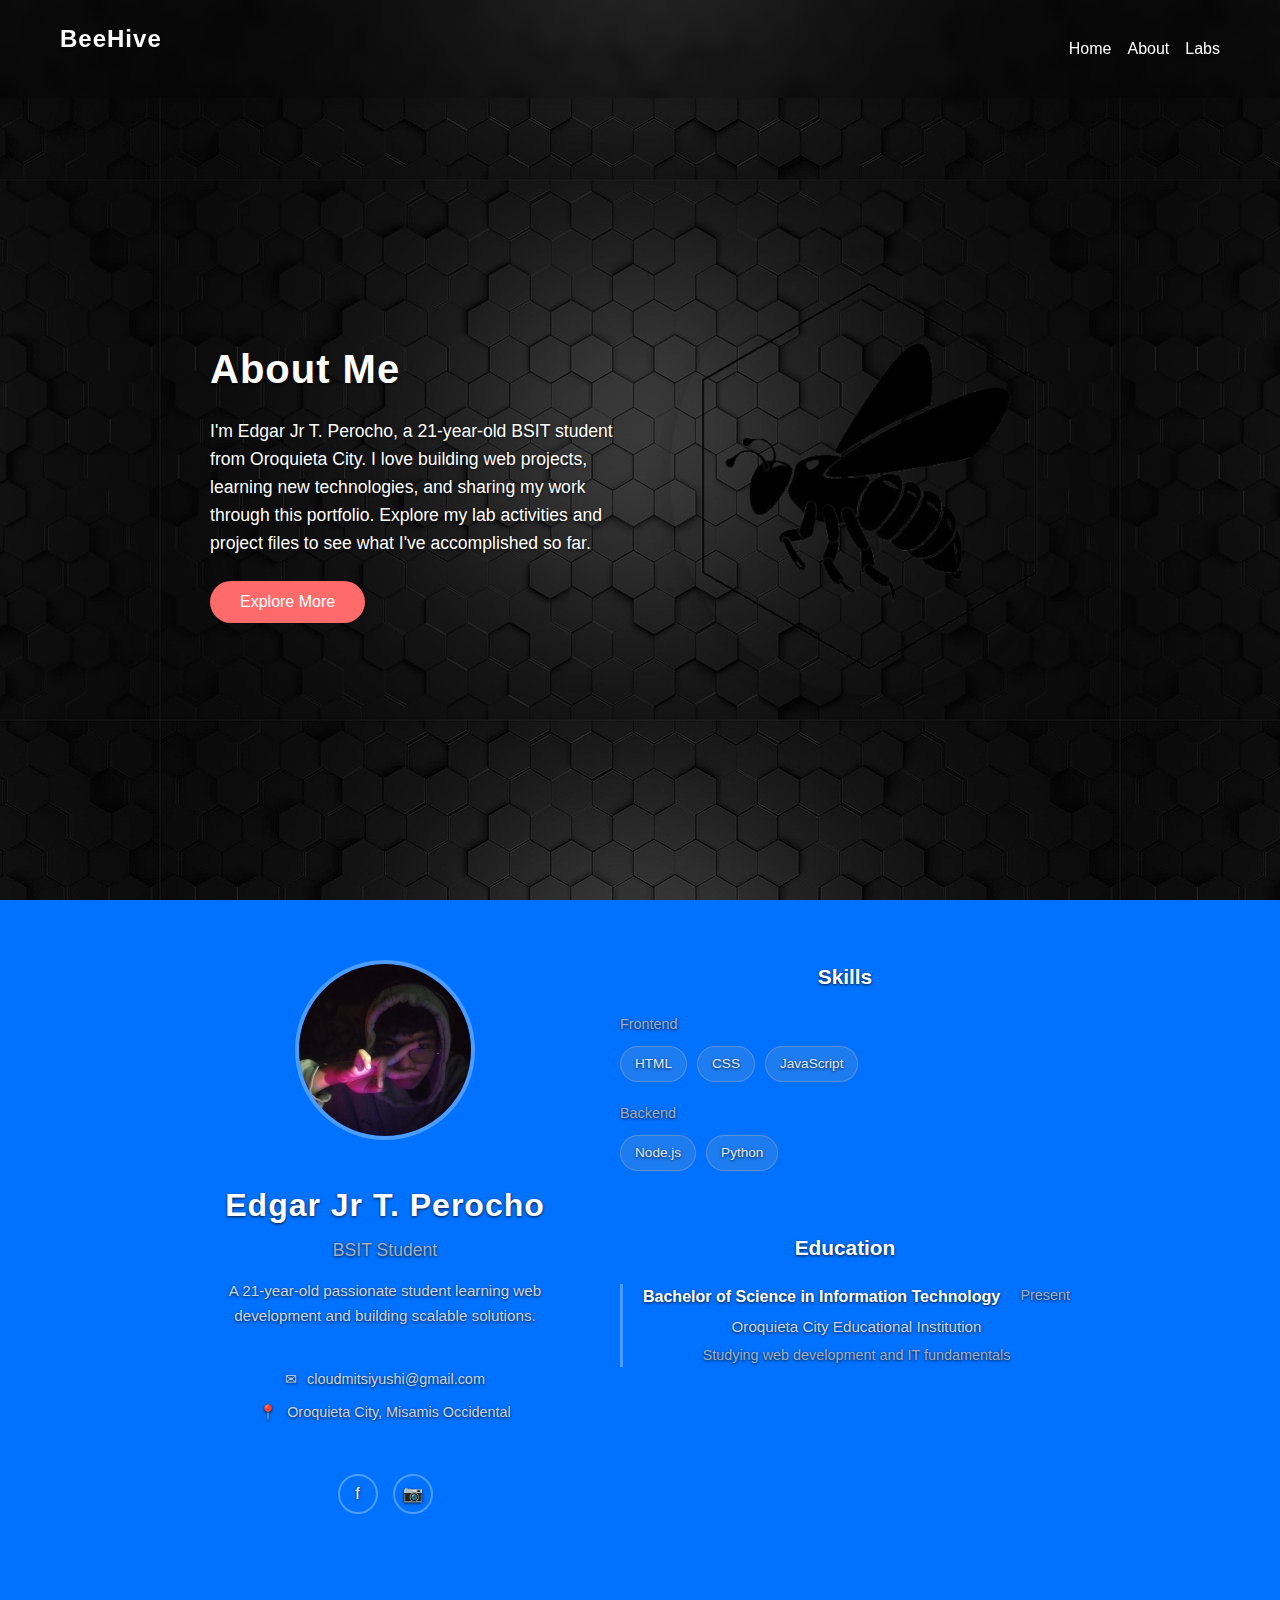
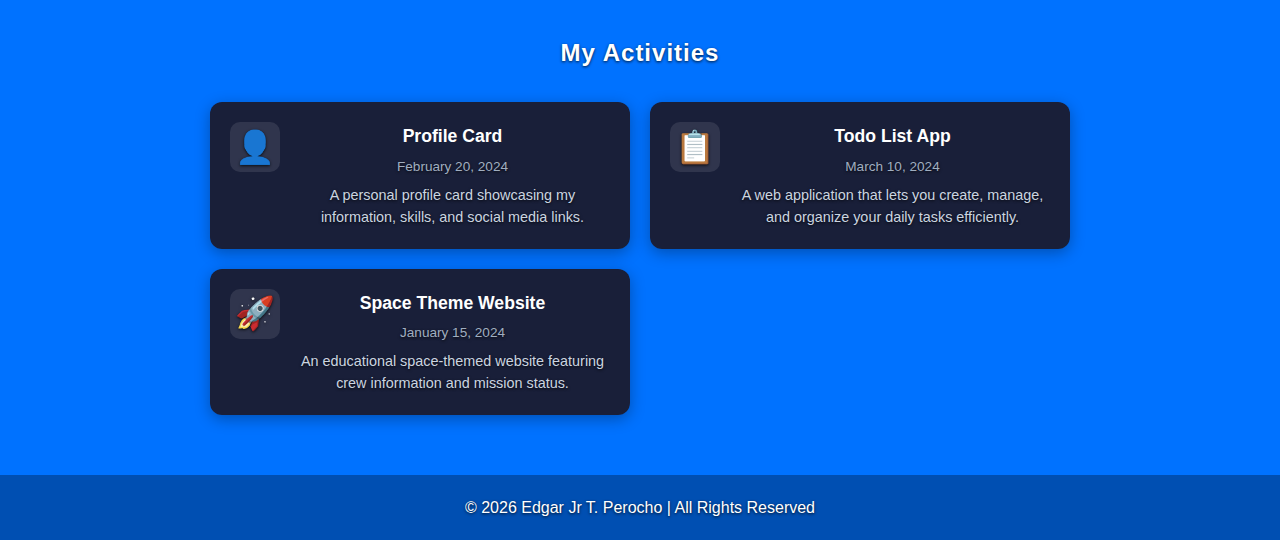
<file: My_Portfolio_Perocho/index.html>
<!DOCTYPE html>
<html lang="en">
<head>
    <meta charset="UTF-8">
    <title>My Portfolio</title>
    <meta name="viewport" content="width=device-width, initial-scale=1.0">
    <link rel="stylesheet" href="style.css">
    
</head>
<body>

<header>
    <nav class="main-nav">
        <h1 class="logo">BeeHive</h1>
        <ul>
            <li><a href="#">Home</a></li>
            <li><a href="#biodata">About</a></li>
            <li><a href="#labs">Labs</a></li>
        </ul>
    </nav>
</header>

<section class="hero">
    <div class="hero-text">
        <h2>About Me</h2>
        <p>I'm Edgar Jr T. Perocho, a 21-year-old BSIT student from Oroquieta City. I love
            building web projects, learning new technologies, and sharing my work through
            this portfolio. Explore my lab activities and project files to see what I've
            accomplished so far.</p>
        <button onclick="exploreMore()" class="hero-btn">Explore More</button>
    </div>
    <div class="hero-image">
        
        <img src="images/Icon.png" alt="Profile Icon">
    </div>
</section>

<section id="biodata" class="biodata">
    <div class="biodata-container">
        <div class="biodata-left">
            <img src="2/profile-card_Perocho/image/me.jpg" alt="Profile Picture" class="biodata-profile-img">
            <h2>Edgar Jr T. Perocho</h2>
            <p class="biodata-title">BSIT Student</p>
            <p class="biodata-description">A 21-year-old passionate student learning web development and building scalable solutions.</p>
            
            <div class="biodata-info">
                <p><span class="icon">✉</span> cloudmitsiyushi@gmail.com</p>
                <p><span class="icon">📍</span> Oroquieta City, Misamis Occidental</p>
            </div>
            
            <div class="biodata-socials">
                <a href="https://www.facebook.com/holy.titi.69" target="_blank">f</a>
                <a href="https://www.instagram.com/cloudyyyyyss?igsh=MTU1YWtveGJpbmdqOQ==" target="_blank">📷</a>
            </div>
        </div>
        
        <div class="biodata-right">
            <div class="biodata-section">
                <h3>Skills</h3>
                <div class="skills-category">
                    <p class="skills-label">Frontend</p>
                    <div class="skills-tags">
                        <span class="skill-tag">HTML</span>
                        <span class="skill-tag">CSS</span>
                        <span class="skill-tag">JavaScript</span>
                    </div>
                </div>
                <div class="skills-category">
                    <p class="skills-label">Backend</p>
                    <div class="skills-tags">
                        <span class="skill-tag">Node.js</span>
                        <span class="skill-tag">Python</span>
                    </div>
                </div>
            </div>
            
            <div class="biodata-section">
                <h3>Education</h3>
                <div class="education-item">
                    <div class="education-header">
                        <p class="education-course">Bachelor of Science in Information Technology</p>
                        <p class="education-year">Present</p>
                    </div>
                    <p class="education-school">Oroquieta City Educational Institution</p>
                    <p class="education-description">Studying web development and IT fundamentals</p>
                </div>
            </div>
        </div>
    </div>
</section>

<section id="labs" class="labs">
    <h2>My Activities</h2>
    <div class="activities-grid">
        <a href="2/profile-card_Perocho/index.html" class="activity-card">
            <div class="activity-icon">👤</div>
            <div class="activity-content">
                <h3>Profile Card</h3>
                <p class="activity-date">February 20, 2024</p>
                <p class="activity-desc">A personal profile card showcasing my information, skills, and social media links.</p>
            </div>
        </a>
        <a href="3/ToDoLists/index.html" class="activity-card">
            <div class="activity-icon">📋</div>
            <div class="activity-content">
                <h3>Todo List App</h3>
                <p class="activity-date">March 10, 2024</p>
                <p class="activity-desc">A web application that lets you create, manage, and organize your daily tasks efficiently.</p>
            </div>
        </a>
        <a href="1/IT223_Perocho/index.html" class="activity-card">
            <div class="activity-icon">🚀</div>
            <div class="activity-content">
                <h3>Space Theme Website</h3>
                <p class="activity-date">January 15, 2024</p>
                <p class="activity-desc">An educational space-themed website featuring crew information and mission status.</p>
            </div>
        </a>
    </div>
</section>

<footer>
    <p>© 2026 Edgar Jr T. Perocho | All Rights Reserved</p>
</footer>

<script src="script.js"></script>
</body>
</html>
</file>
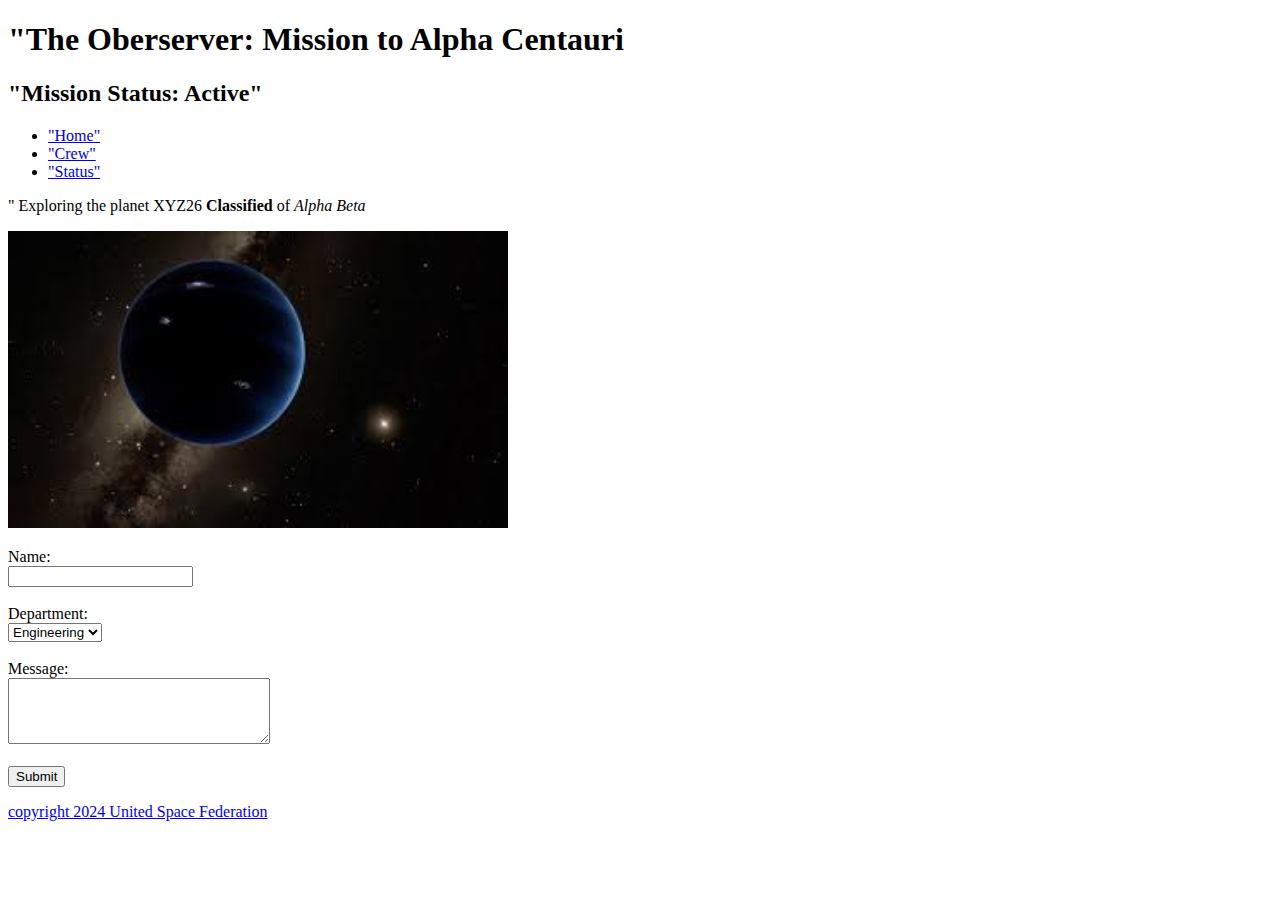
<file: My_Portfolio_Perocho/1/IT223_Perocho/index.html>
<!DOCTYPE html>
<html lang="en">
<head>
    <meta charset="UTF-8">
    <meta name="viewport" content="width=device-width, initial-scale=1.0">
    <title>"Mission Control"</title>
</head>
<body>
    <header>
        <h1>"The Oberserver: Mission to Alpha Centauri</h1>
        <h2>"Mission Status: Active"</h2>
    <nav>
        <ul>
            <li><a href="index.html">"Home"</a></li>
            <li><a href="crew.html">"Crew"</a></li>
            <li><a href="status.html">"Status"</a></li>
            </ul>
    </nav>
    </header>               
    
    <main>
        <p> " Exploring the planet XYZ26 <strong>Classified</strong> of <em>Alpha Beta</em>
        <p>
            <img src="images/xyz.jpg" alt = "planet" width ="500">
        </main>

  <form>
        <label>Name:</label><br>
        <input type="text"><br><br>

        <label>Department:</label><br>
        <select>
            <option>Engineering</option>
            <option>Life Support</option>
        </select><br><br>
        <label>Message:</label><br>
        <textarea rows="4"cols="30"></textarea><br><br>

        <button>Submit</button>
    </form>

    <footer>
        <p>
            <a href="https://www.nasa.gov" target="blank">
                copyright 2024 United Space Federation
            </a>
        </p>
    </footer>
     </body>
</html>
</file>
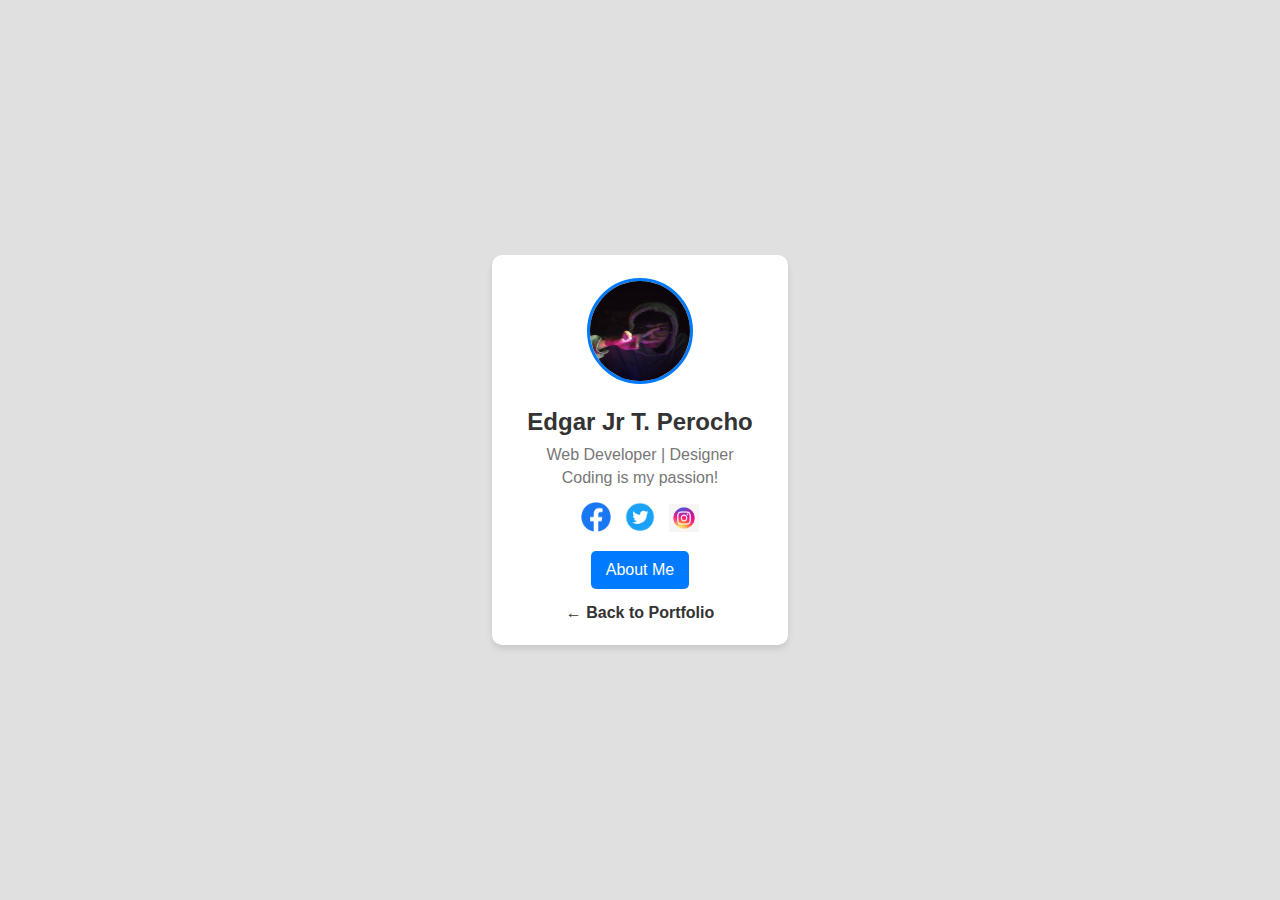
<file: My_Portfolio_Perocho/2/profile-card_Perocho/index.html>
<!DOCTYPE html>
<html lang="en">
<head>
  <meta charset="UTF-8">
  <meta name="viewport" content="width=device-width, initial-scale=1.0">
  <title>Personal Profile</title>
  <link rel="stylesheet" href="style.css">
</head>
<body>
  <div class="card profile-card">

    <img src="image/me.jpg" alt="Profile Picture" width="250" class="profile-img">
     

    <h2>Edgar Jr T. Perocho</h2>
    <p class="role">Web Developer | Designer</p>
    <p class="tagline">Coding is my passion!</p>

    <div class="social-icons">
      <a href="https://www.facebook.com/holy.titi.69" target="_blank" rel="noopener noreferrer"><img src="image/facebook.png" alt="Facebook" width="50"></a>
      <a href="https://www.instagram.com/cloudyyyyyss?igsh=MTU1YWtveGJpbmdqOQ==" target="_blank" rel="noopener noreferrer"><img src="image/twitter.png" alt="Instagram" width="50"></a>
      <a href="#"><img src="image/insta.jpg" alt="Instagram" width="50"></a>
    </div>

    <a href="about.html" class="btn">About Me</a>
    <a href="../../index.html" style="display: block; margin-top: 15px; font-weight: bold; text-align: center; color: #333; text-decoration: none;">← Back to Portfolio</a>
  </div>

</body>
</html>
</file>
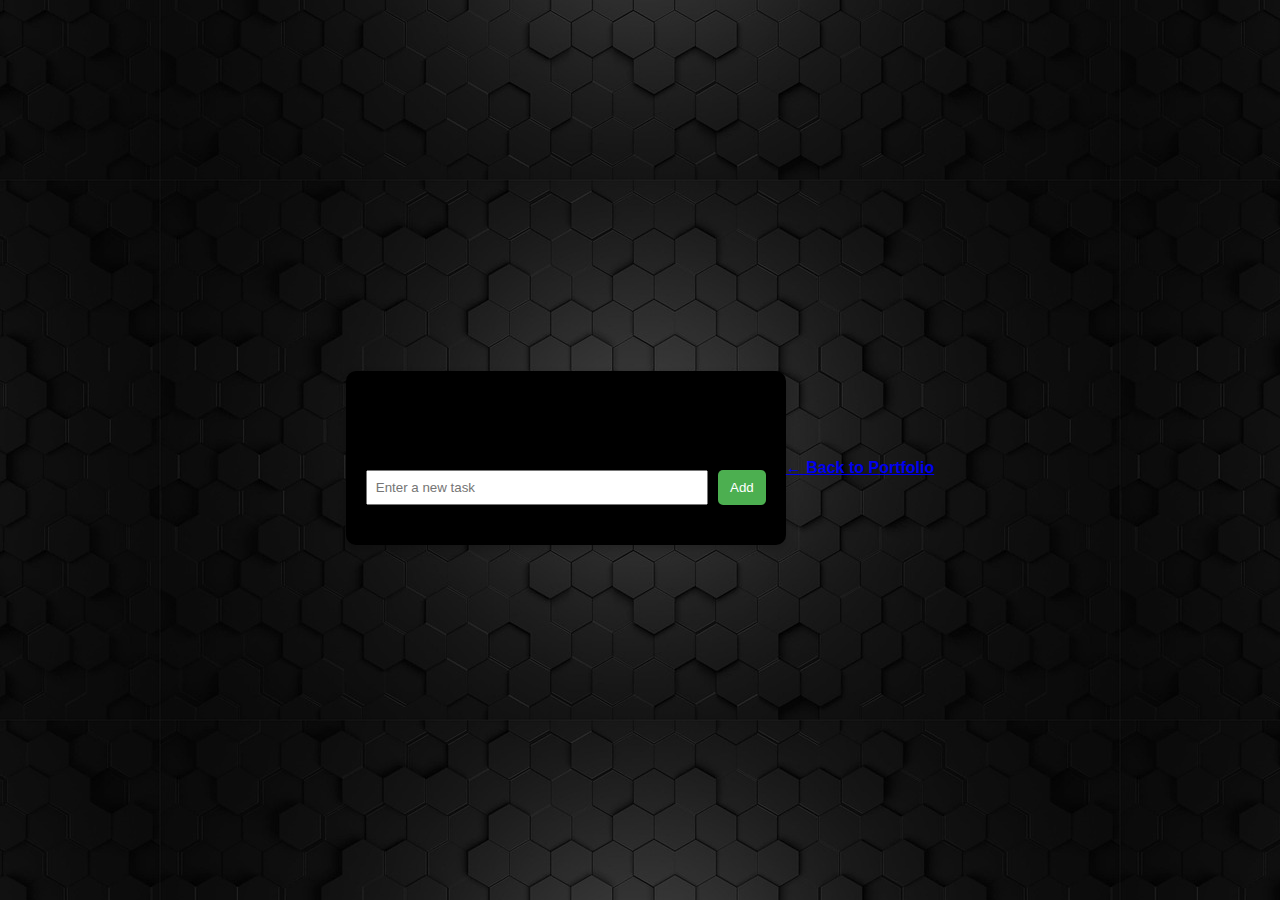
<file: My_Portfolio_Perocho/3/ToDoLists/index.html>
<!DOCTYPE html>
<html lang="en">
<head>
    <meta charset="UTF-8">
    <title>Dynamic To-Do List</title>
    <link rel="stylesheet" href="style.css">
</head>
<body>

    <div class="container">
        <h1>My To-Do List</h1>

        <div class="input-section">
            <input type="text" id="taskInput" placeholder="Enter a new task">
            <button id="addBtn">Add</button>
        </div>

        <ul id="taskList"></ul>
    </div>

    <a href="../../index.html" style="display: block; margin-top: 20px; font-weight: bold; text-align: center;">← Back to Portfolio</a>

    <script src="script.js"></script>
</body>
</html>
</file>
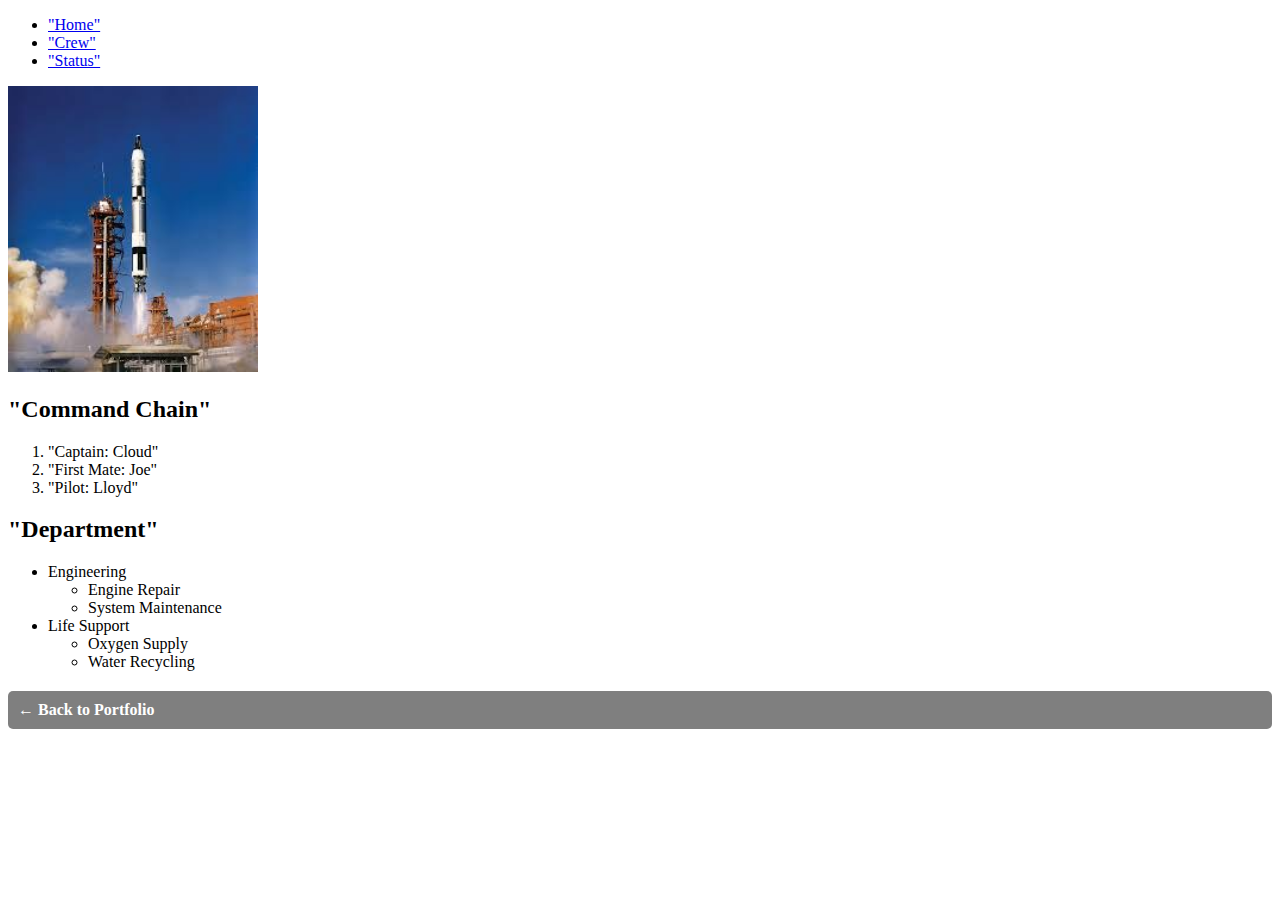
<file: My_Portfolio_Perocho/1/IT223_Perocho/crew.html>
<!DOCTYPE html>
<html lang="en">
<head>
    <meta charset="UTF-8">
    <meta name="viewport" content="width=device-width, initial-scale=1.0">
    <title>Crew</title>
</head>
<body>
    <header>
    <main>
         <nav>
        <ul>
            <li><a href="index.html">"Home"</a></li>
            <li><a href="crew.html">"Crew"</a></li>
            <li><a href="status.html">"Status"</a></li>

            </ul>

        <img src="images/rocket.jpg" alt = "rocket" width ="250">
    </nav>
        <h2>"Command Chain"</h2>
        <ol>
            <li>"Captain: Cloud"</li>
            <li>"First Mate: Joe"</li>
            <li>"Pilot: Lloyd"</li>
        </ol>
        <h2>"Department"</h2>
        <ul>
            <li>Engineering
                <ul>
                    <li>Engine Repair</li>
                    <li>System Maintenance</li>
               </li>
            </ul>
        
            <li>Life Support
                <ul>
                    <li>Oxygen Supply</li>
                    <li>Water Recycling</li>
                </ul>

            </li>
        
        
    </main>
    </header>
<main>
    
    
</main>

<footer>
    <a href="../../index.html" style="display: block; margin-top: 20px; padding: 10px; font-weight: bold; color: #fff; background: rgba(0,0,0,0.5); border-radius: 5px; text-decoration: none;">← Back to Portfolio</a>
</footer>

</body>
</html>
</file>
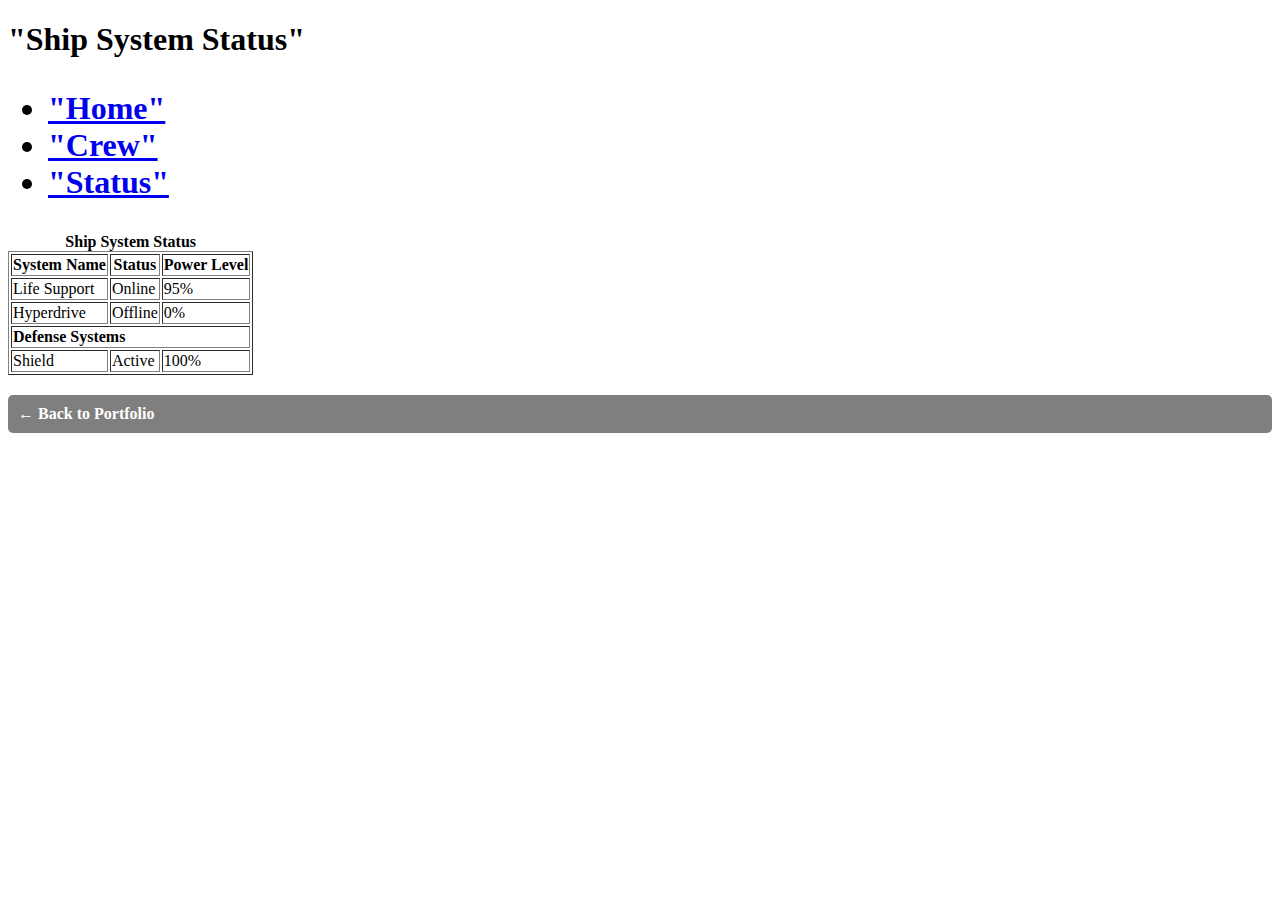
<file: My_Portfolio_Perocho/1/IT223_Perocho/status.html>
<!DOCTYPE html>
<html lang="en">
<head>
    <meta charset="UTF-8">
    <meta name="viewport" content="width=device-width, initial-scale=1.0">
    <title>Status</title>
</head>
<body>
    <header>
        <h1>"Ship System Status"</1>
    <nav>
        <ul>
            <li><a href="index.html">"Home"</a></li>
            <li><a href="crew.html">"Crew"</a></li>
            <li><a href="status.html">"Status"</a></li>
        </ul>
    </nav>
</header>

<main>
 
  <table border="1">
    <caption><strong>Ship System Status</strong></caption>
    
    <thead>
        <tr>
            <th>System Name</th>
            <th>Status</th>
            <th>Power Level</th>
        </tr>
    </thead>
    
    <tbody>
        <tr>
           <td>Life Support</td>
           <td>Online</td>
           <td>95%</td>
       </tr>

       <tr>
           <td>Hyperdrive</td>
           <td>Offline</td>
           <td>0%</td>
       </tr>

            <td colspan="3"><strong>Defense Systems</strong></td>
       <tr>
           <td>Shield</td>
           <td>Active</td>
           <td>100%</td>
       </tr>
  </tbody>
</table>

</main>

<footer>
    <a href="../../index.html" style="display: block; margin-top: 20px; padding: 10px; font-weight: bold; color: #fff; background: rgba(0,0,0,0.5); border-radius: 5px; text-decoration: none;">← Back to Portfolio</a>
</footer>

 </table>
</body>
</html>
</file>
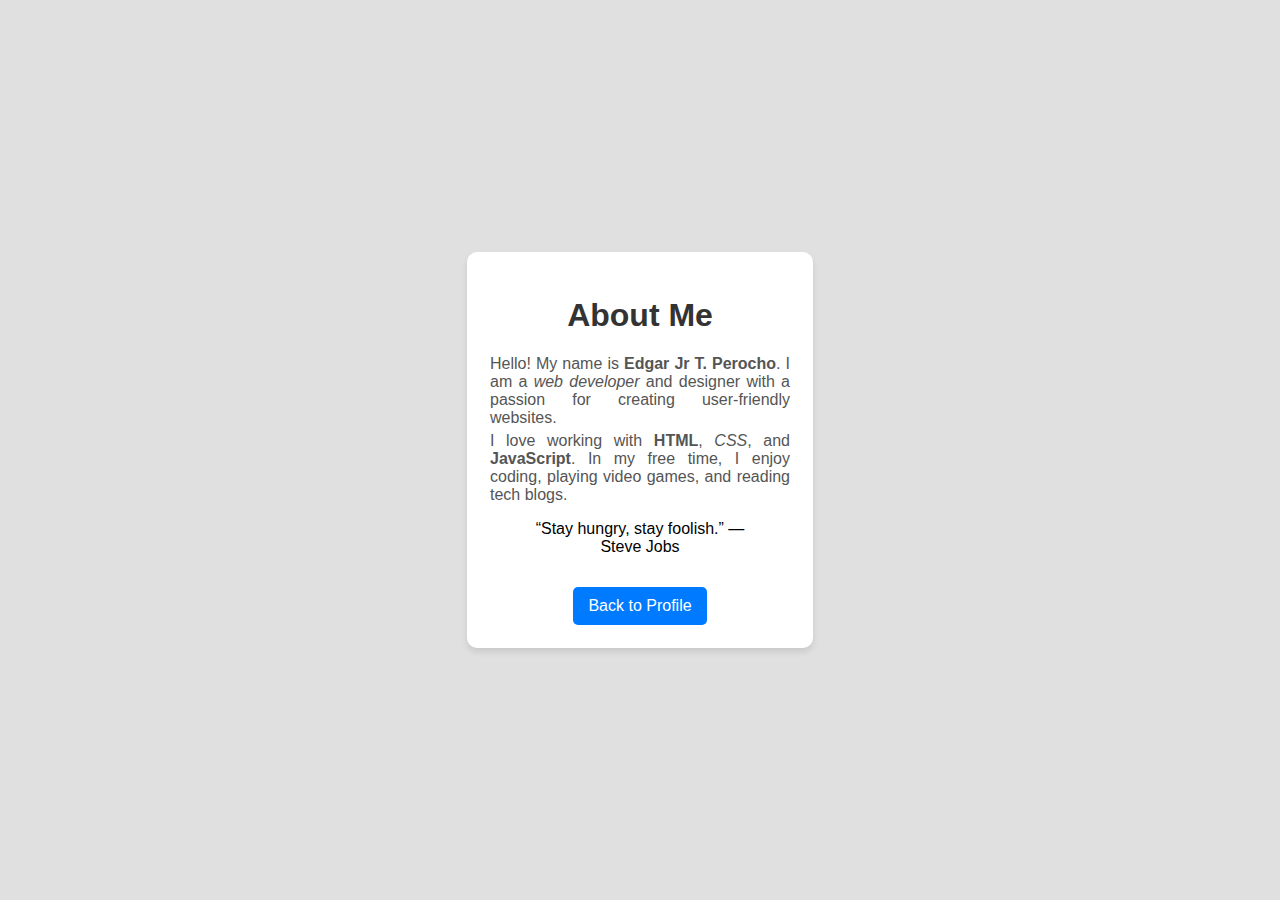
<file: My_Portfolio_Perocho/2/profile-card_Perocho/about.html>
<!DOCTYPE html>
<html lang="en">
<head>
  <meta charset="UTF-8">
  <meta name="viewport" content="width=device-width, initial-scale=1.0">
  <title>About Me</title>
  <link rel="stylesheet" href="style.css">
</head>
<body>

  <main class="card about-container">
    <h1>About Me</h1>

    <p>
      Hello! My name is <strong>Edgar Jr T. Perocho</strong>. I am a
      <em>web developer</em> and <span class="underline">designer</span>
      with a passion for creating user-friendly websites.
    </p>

    <p>
      I love working with <strong>HTML</strong>, <em>CSS</em>, and
      <strong>JavaScript</strong>. In my free time, I enjoy coding,
      playing video games, and reading tech blogs.
    </p>

    <blockquote>
      “Stay hungry, stay foolish.” — Steve Jobs
    </blockquote>

    <a href="index.html" class="btn">Back to Profile</a>
  </main>

</body>
</html>
</file>
<file: My_Portfolio_Perocho/style.css>
* {
    margin: 0;
    padding: 0;
    box-sizing: border-box;
    font-family: 'Segoe UI', Tahoma, Geneva, Verdana, sans-serif;
}

body {
    background-image: url("images/Background.jpg"), 
                      linear-gradient(135deg, #00c6ff 0%, #0072ff 100%);
    background-attachment: fixed;
    background-position: center;
    background-size: auto;
    background-repeat: repeat;
    background-color: #0072ff;
    color: #fff;
    text-align: center;
    line-height: 1.6;
    overflow-x: hidden;
    image-rendering: auto;
}


body,
h1, h2, h3, li, a {
    color: #fff;
    text-shadow: 0 1px 3px rgba(0,0,0,0.8);
}

/* avoid shadows on paragraphs since they often sit on light cards */
p {
    color: #fff;
}

.card {
    color: #333;
    text-shadow: none;
}

/* explicitly strip shadows from any text inside a card container */
.card h1, .card h2, .card h3, .card p, .card li, .card a {
    color: #333;
    text-shadow: none;
}


.main-nav a {
    color: #fff;
}


header {
    background: rgba(0,0,0,0.6); 
    backdrop-filter: blur(8px);
    padding: 20px 0;
    box-shadow: 0 4px 20px rgba(0,0,0,0.2);
    position: fixed;
    width: 100%;
    top: 0;
    z-index: 1000;
}
a {
    color: inherit;
}

a:hover {
    opacity: 0.8;
}

/* Navigation */
.main-nav {
    display: flex;
    justify-content: space-between;
    align-items: center;
    max-width: 1200px;
    margin: 0 auto;
    padding: 0 20px;
}

.main-nav .logo {
    font-size: 1.5rem;
    font-weight: bold;
}

.main-nav ul {
    list-style: none;
    display: flex;
    gap: 1rem;
}

.main-nav a {
    text-decoration: none;
    font-weight: 500;
    color: #fff;
}

/* Header */
header {
    background: rgba(0,0,0,0.25);
    backdrop-filter: blur(8px);
    padding: 20px 0;
    box-shadow: 0 4px 20px rgba(0,0,0,0.2);
    position: fixed;
    width: 100%;
    top: 0;
    z-index: 1000;
}

/* Hero */
.hero {
    display: flex;
    align-items: center;
    justify-content: center;
    padding: 120px 20px 60px;
    gap: 40px;
    min-height: 100vh;
}

.hero-text {
    max-width: 500px;
    text-align: left;
}

.hero-text h2 {
    font-size: 2.5rem;
    margin-bottom: 1rem;
}

.hero-text p {
    font-size: 1.1rem;
    margin-bottom: 1.5rem;
}

.hero-btn {
    padding: 12px 30px;
    border: none;
    border-radius: 30px;
    background: #ff6b6b;
    color: white;
    font-size: 16px;
    cursor: pointer;
    transition: 0.3s;
}

.hero-btn:hover {
    background: #ff4757;
}

.hero-image img {
    max-width: 400px;
    border-radius: 50%;
    box-shadow: 0 10px 25px rgba(0,0,0,0.2);
    /* no border or background as requested */
    border: none;
    background-color: transparent;
}

/* Sections */
section {
    padding: 60px 20px;
    max-width: 900px;
    margin: 0 auto;
    position: relative;
}

h1, h2 {
    margin-bottom: 20px;
    letter-spacing: 1px;
}

/* card style utility */
.card {
    background: rgba(255,255,255,0.9);
    color: #333;
    border-radius: 12px;
    padding: 30px;
    box-shadow: 0 10px 25px rgba(0,0,0,0.15);
}

/* Biodata */
.biodata {
    background: none;
    padding: 60px 20px;
}

.biodata-container {
    display: grid;
    grid-template-columns: 350px 1fr;
    gap: 60px;
    max-width: 1200px;
    margin: 0 auto;
    align-items: start;
}

.biodata-left {
    text-align: center;
    display: flex;
    flex-direction: column;
    align-items: center;
}

.biodata-profile-img {
    width: 180px;
    height: 180px;
    border-radius: 50%;
    margin-bottom: 20px;
    border: 4px solid rgba(255,255,255,0.3);
    object-fit: cover;
}

.biodata-left h2 {
    color: #fff;
    font-size: 2rem;
    margin: 20px 0 5px 0;
    text-shadow: 0 1px 3px rgba(0,0,0,0.8);
}

.biodata-title {
    color: #a0aec0;
    font-size: 1.1rem;
    margin-bottom: 15px;
}

.biodata-description {
    color: #cbd5e0;
    font-size: 0.95rem;
    line-height: 1.6;
    margin-bottom: 30px;
}

.biodata-info {
    text-align: left;
    margin-bottom: 20px;
    width: 100%;
}

.biodata-info p {
    color: #cbd5e0;
    margin: 10px 0;
    font-size: 0.9rem;
    display: flex;
    align-items: center;
    justify-content: center;
}

.biodata-info .icon {
    margin-right: 10px;
}

.biodata-socials {
    display: flex;
    gap: 15px;
    justify-content: center;
    margin-top: 20px;
}

.biodata-socials a {
    width: 40px;
    height: 40px;
    border-radius: 50%;
    border: 2px solid rgba(255,255,255,0.3);
    display: flex;
    align-items: center;
    justify-content: center;
    color: #fff;
    text-decoration: none;
    transition: all 0.3s;
}

.biodata-socials a:hover {
    border-color: #fff;
    background: rgba(255,255,255,0.1);
}

.biodata-right {
    display: flex;
    flex-direction: column;
    gap: 40px;
}

.biodata-section h3 {
    color: #fff;
    font-size: 1.3rem;
    margin-bottom: 20px;
    text-shadow: 0 1px 3px rgba(0,0,0,0.8);
}

.skills-category {
    margin-bottom: 20px;
}

.skills-label {
    color: #a0aec0;
    font-size: 0.9rem;
    margin-bottom: 10px;
    display: flex;
    align-items: center;
}

.skills-tags {
    display: flex;
    flex-wrap: wrap;
    gap: 10px;
}

.skill-tag {
    background: rgba(148, 163, 184, 0.2);
    border: 1px solid rgba(148, 163, 184, 0.5);
    color: #e2e8f0;
    padding: 6px 14px;
    border-radius: 20px;
    font-size: 0.85rem;
}

.education-item {
    border-left: 3px solid rgba(255,255,255,0.3);
    padding-left: 20px;
    margin-bottom: 25px;
}

.education-header {
    display: flex;
    justify-content: space-between;
    align-items: flex-start;
    margin-bottom: 5px;
}

.education-course {
    color: #fff;
    font-weight: 600;
    margin: 0;
}

.education-year {
    color: #a0aec0;
    font-size: 0.9rem;
    margin: 0;
}

.education-school {
    color: #cbd5e0;
    margin: 5px 0;
    font-size: 0.95rem;
}

.education-description {
    color: #a0aec0;
    margin: 5px 0 0 0;
    font-size: 0.9rem;
}

@media (max-width: 768px) {
    .biodata-container {
        grid-template-columns: 1fr;
        gap: 40px;
    }
}

/* Lab Section */
.labs {
    background: none;
}

/* ensure heading on labs section is white for contrast */
.labs h2 {
    color: #fff;
    text-shadow: 0 1px 3px rgba(0,0,0,0.8);
}

/* Activities Grid */
.activities-grid {
    display: grid;
    grid-template-columns: repeat(auto-fit, minmax(280px, 1fr));
    gap: 20px;
    margin-top: 30px;
}

.activity-card {
    background: rgba(26, 26, 46, 0.95);
    border-radius: 12px;
    padding: 20px;
    display: flex;
    align-items: flex-start;
    gap: 15px;
    box-shadow: 0 4px 15px rgba(0, 0, 0, 0.3);
    transition: transform 0.3s, box-shadow 0.3s;
    cursor: pointer;
    text-decoration: none;
}

.activity-card:hover {
    transform: translateY(-5px);
    box-shadow: 0 8px 25px rgba(0, 0, 0, 0.4);
}

.activity-icon {
    font-size: 2rem;
    min-width: 50px;
    height: 50px;
    display: flex;
    align-items: center;
    justify-content: center;
    background: rgba(255, 255, 255, 0.1);
    border-radius: 10px;
}

.activity-content {
    flex: 1;
}

.activity-content h3 {
    color: #fff;
    font-size: 1.1rem;
    margin-bottom: 5px;
    text-shadow: none;
}

.activity-date {
    color: #a0aec0;
    font-size: 0.85rem;
    margin-bottom: 8px;
}

.activity-desc {
    color: #cbd5e0;
    font-size: 0.9rem;
    line-height: 1.5;
}

/* lab buttons are now links styled to look like the previous buttons */
/* when inside the .labs card, use dark text and border for contrast */
.labs .lab-buttons a,
.labs .lab-buttons button {
    display: inline-block;
    padding: 14px 30px;
    margin: 10px;
    border: 2px solid #fff;
    border-radius: 30px;
    background: transparent;
    color: #fff;
    font-size: 18px;
    text-decoration: none;
    cursor: pointer;
    transition: 0.3s;
}

.labs .lab-buttons a:hover,
.labs .lab-buttons button:hover {
    background: #fff;
    color: #000;
    transform: scale(1.05);
}


.lab-buttons {
    margin-top: 20px;
}

/* lab buttons are now links styled to look like the previous buttons */
/* when inside the .labs card, use dark text and border for contrast */
.labs .lab-buttons a,
.labs .lab-buttons button {
    display: inline-block;
    padding: 14px 30px;
    margin: 10px;
    border: 2px solid #fff;
    border-radius: 30px;
    background: transparent;
    color: #fff;
    font-size: 18px;
    text-decoration: none;
    cursor: pointer;
    transition: 0.3s;
}

.labs .lab-buttons a:hover,
.labs .lab-buttons button:hover {
    background: #fff;
    color: #000;
    transform: scale(1.05);
}

/* Explore Section */
.explore {
    background: none;
}

.explore button {
    padding: 14px 40px;
    border: none;
    border-radius: 30px;
    background: #ff6b6b;
    color: white;
    font-size: 18px;
    cursor: pointer;
    animation: pulse 2s infinite;
}

.explore button:hover {
    background: #ff4757;
    animation: none;
}

@keyframes pulse {
    0% { transform: scale(1); }
    50% { transform: scale(1.05); }
    100% { transform: scale(1); }
}

/* Files Section */
.files {
    background: none;
}

.files button {
    padding: 12px 25px;
    margin-bottom: 20px;
    border: none;
    border-radius: 30px;
    background: #1dd1a1;
    color: #fff;
    font-size: 18px;
    cursor: pointer;
    transition: 0.3s;
}

.files button:hover {
    background: #10ac84;
    transform: scale(1.03);
}

.files ul {
    list-style-type: none;
    padding: 0;
    max-width: 500px;
    margin: 0 auto;
    text-align: left;
}

.files li {
    margin: 0.7rem 0;
    background: rgba(255,255,255,0.9);
    border-radius: 8px;
    transition: background 0.2s, transform 0.2s;
}

.files li:hover {
    background: rgba(255,255,255,1);
    transform: translateX(4px);
}

.files a {
    display: block;
    padding: 0.8rem 1.2rem;
    text-decoration: none;
    color: #0072ff;
    font-weight: 500;
}

/* Footer */
footer {
    padding: 20px;
    background: rgba(0,0,0,0.3);
    color: #eee;
}

@media (max-width: 600px) {
    .biodata .biodata-details {
        grid-template-columns: 1fr;
    }
}
</file>
<file: My_Portfolio_Perocho/2/profile-card_Perocho/style.css>
/* ===== General Styling ===== */
body {
  font-family: Arial, sans-serif;
  background-color: #e0e0e0;
  display: flex;
  justify-content: center;
  align-items: center;
  min-height: 100vh;
  margin: 0;
}

/* ===== Shared Card Style ===== */
.card {
  background: white;
  padding: 20px;
  border-radius: 10px;
  border: 3px solid white;
  box-shadow: 0 4px 6px rgba(0, 0, 0, 0.1);
  text-align: center;
}

/* ===== Profile Card ===== */
.profile-card {
  width: 250px;
}

.profile-img {
  width: 100px;
  height: 100px;
  border-radius: 50%;
  border: 3px solid #007bff;
  margin-bottom: 10px;
}

h2 {
  margin: 10px 0;
  color: #333;
}

p {
  margin: 5px 0;
  color: #777;
}

/* ===== Social Icons ===== */
.social-icons {
  margin-top: 15px;
}

.social-icons img {
  width: 30px;
  margin: 0 5px;
  transition: transform 0.3s;
}

.social-icons img:hover {
  transform: scale(1.2);
}

/* ===== Buttons ===== */
.btn {
  display: inline-block;
  margin-top: 15px;
  padding: 10px 15px;
  background-color: #007bff;
  color: white;
  text-decoration: none;
  border-radius: 5px;
}

.btn:hover {
  background-color: #0056b3;
}

/* ===== About Page ===== */
.about-container {
  width: 300px;
}

.about-container h1 {
  color: #333;
}

.about-container p {
  color: #555;
  text-align: justify;
}
</file>
<file: My_Portfolio_Perocho/3/ToDoLists/style.css>
body {
    font-family: Arial, sans-serif;
    background-image: url("../../images/Background.jpg"), 
                      linear-gradient(135deg, #00c6ff 0%, #0072ff 100%);
    background-attachment: fixed;
    background-position: center;
    background-size: auto;
    background-repeat: repeat;
    display: flex;
    justify-content: center;
    align-items: center;
    height: 100vh;
}

.container {
    background: rgb(0, 0, 0);
    padding: 20px;
    width: 400px;
    border-radius: 10px;
    box-shadow: 0 4px 8px rgba(0, 0, 0, 0.2);
}

h1 {
    text-align: center;
}

.input-section {
    display: flex;
    gap: 10px;
}

#taskInput {
    flex: 1;
    padding: 8px;
}

#addBtn {
    padding: 8px 12px;
    background-color: #4CAF50;
    border: none;
    color: white;
    cursor: pointer;
    border-radius: 5px;
}

#addBtn:hover {
    background-color: #45a049;
}

ul {
    list-style-type: none;
    padding: 0;
    margin-top: 20px;
}

li {
    padding: 8px;
    background-color: #f4f4f4;
    margin-bottom: 10px;
    display: flex;
    justify-content: space-between;
    align-items: center;
    border-radius: 5px;
    cursor: pointer;
}

li.completed {
    text-decoration: line-through;
    color: gray;
}

.deleteBtn {
    background-color: red;
    border: none;
    color: white;
    padding: 5px 8px;
    cursor: pointer;
    border-radius: 5px;
}

.deleteBtn:hover {
    background-color: darkred;
}
</file>
